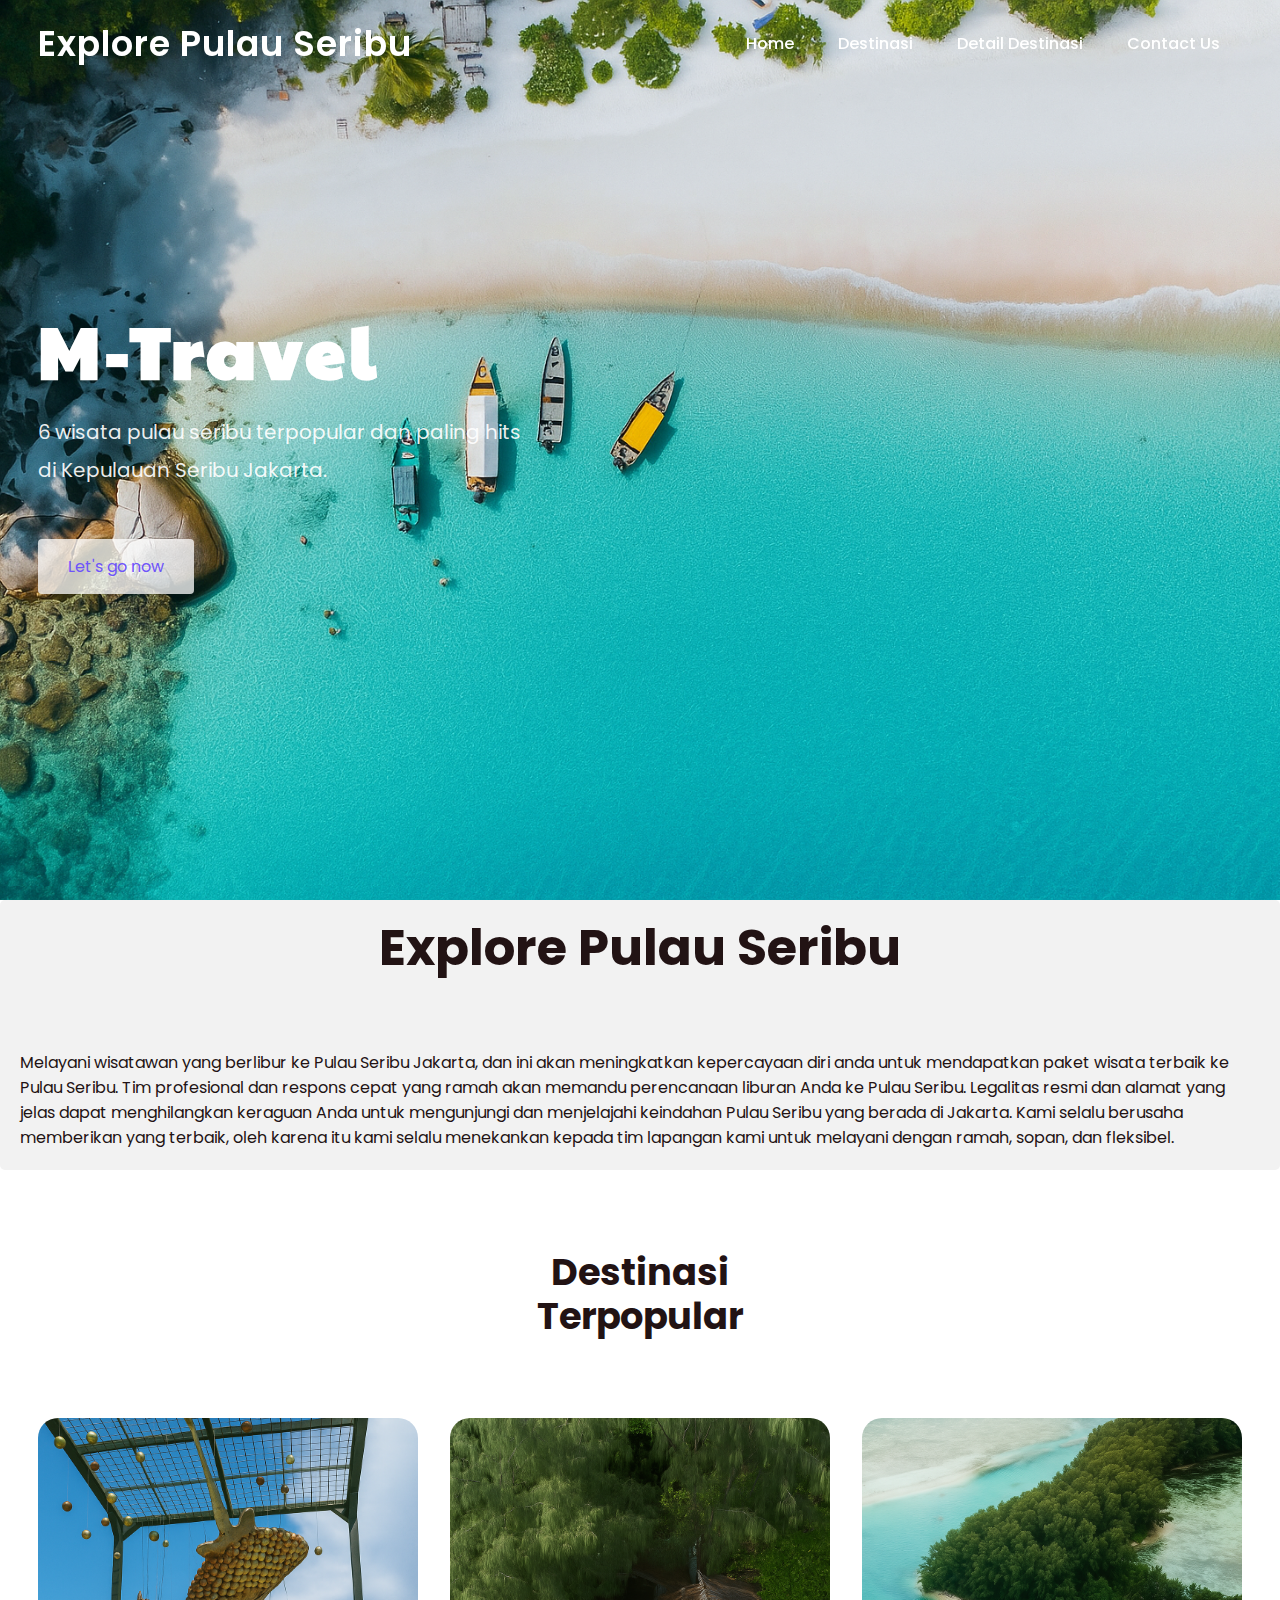
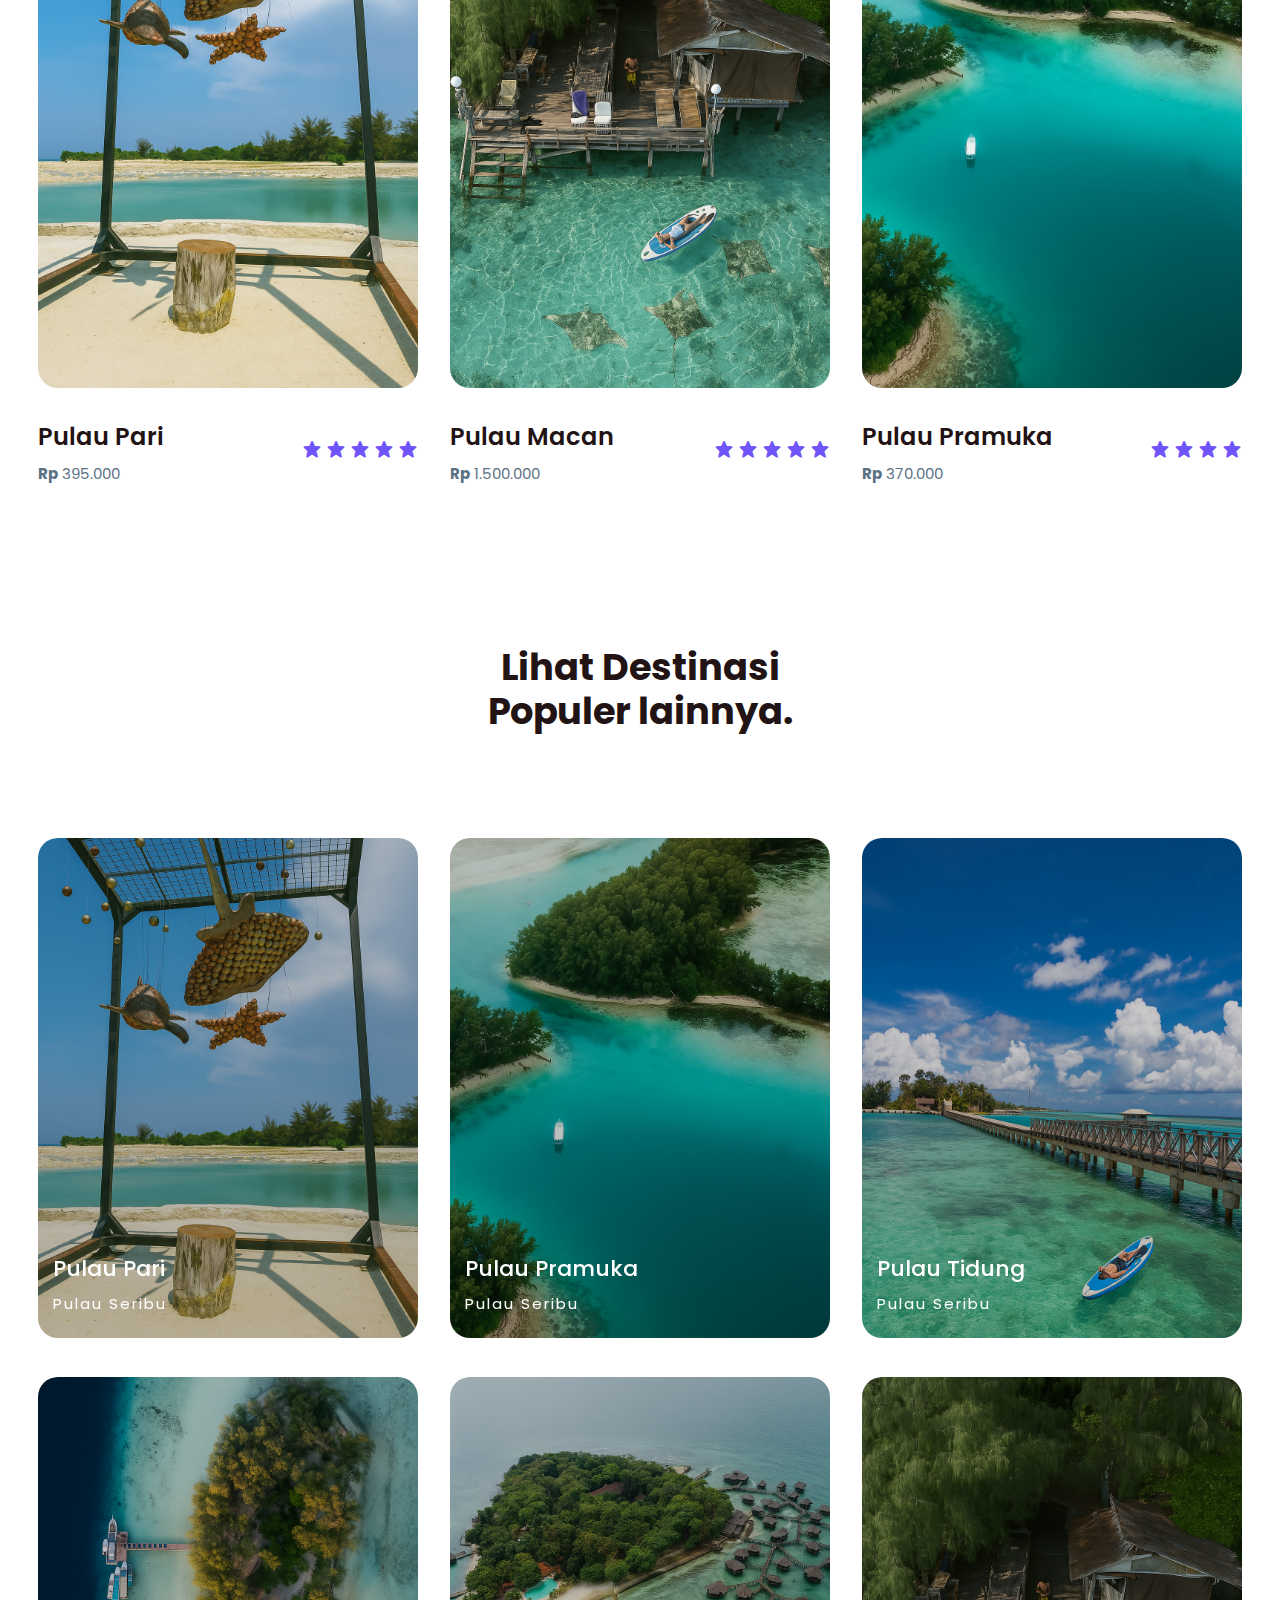
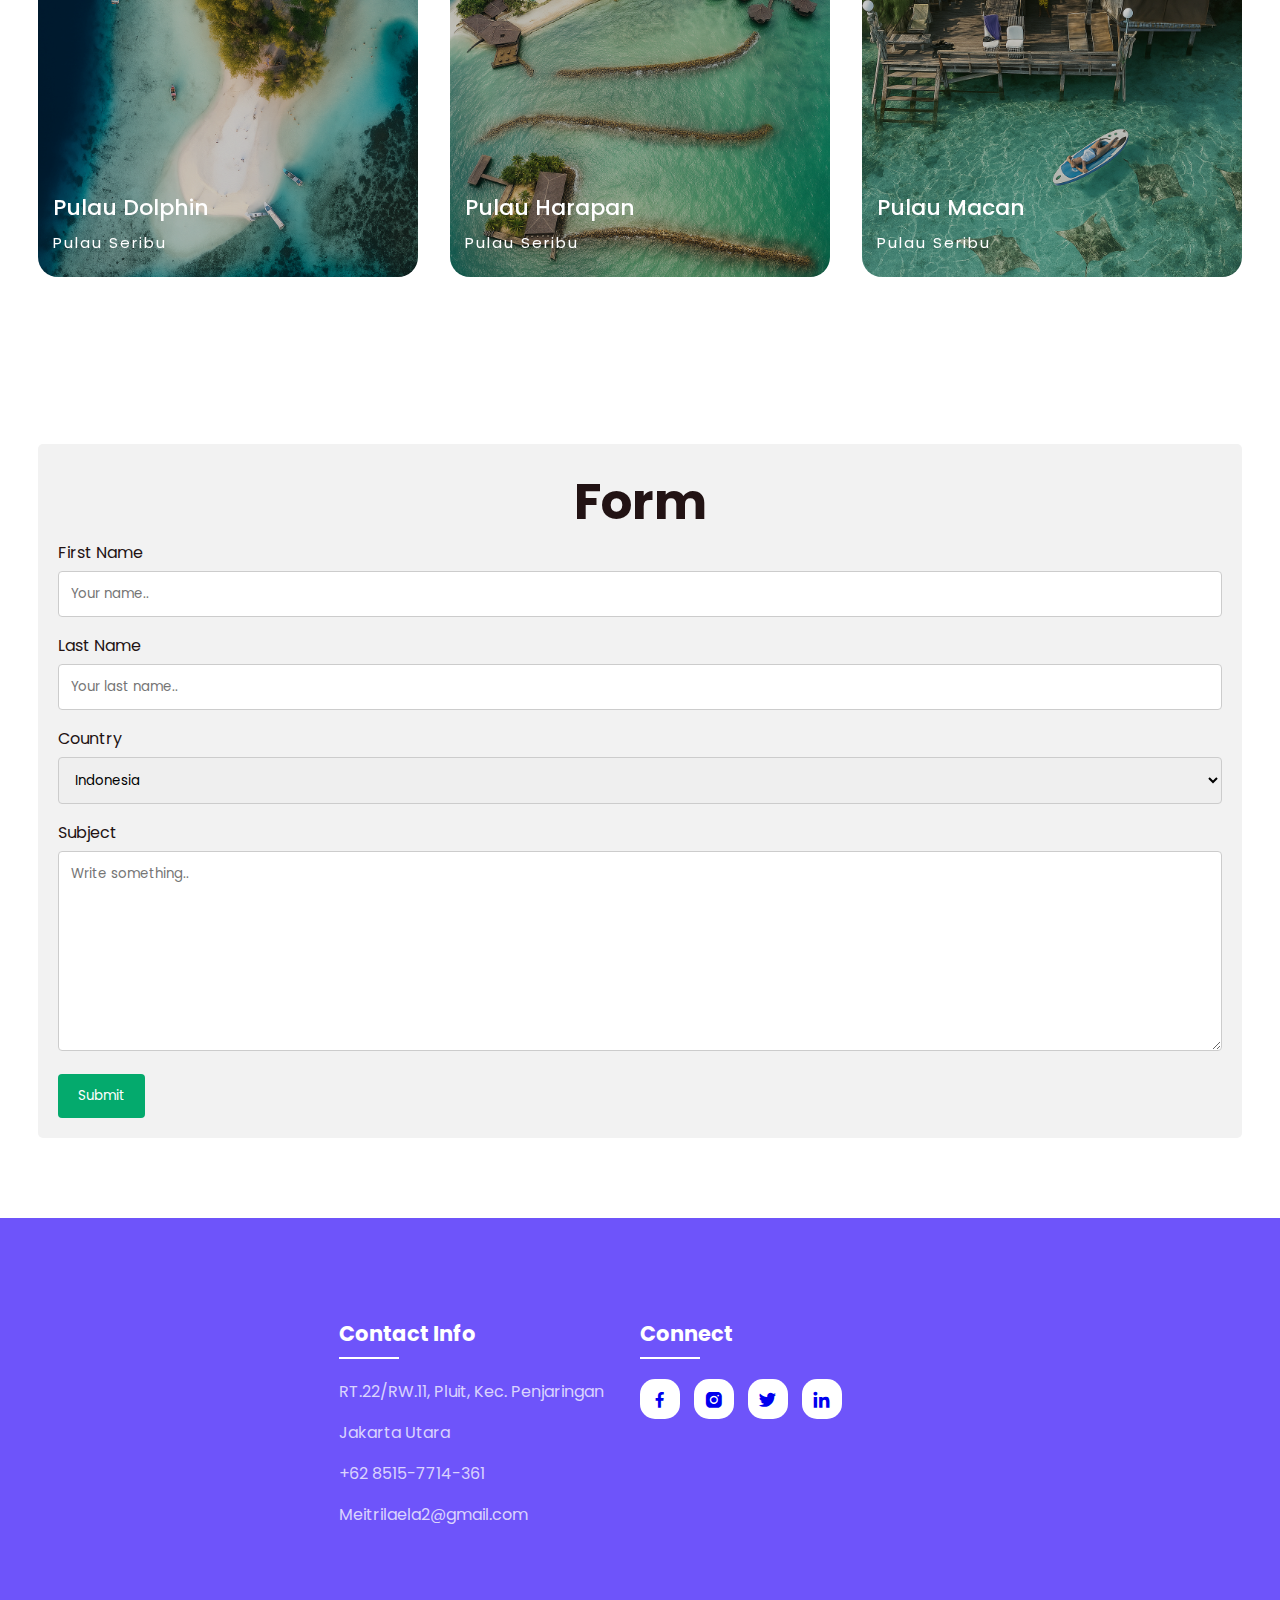
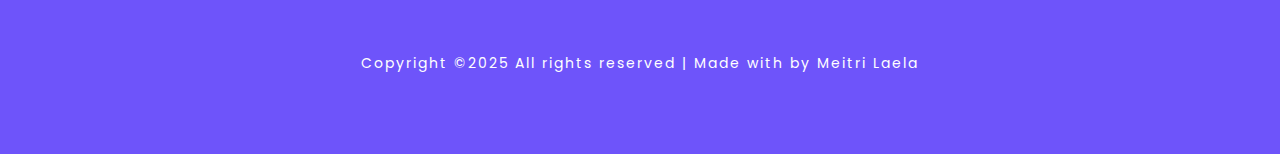
<file: index.html>
<!DOCTYPE html>
<html>
<head>
	<meta charset="utf-8">
	<meta name="viewport" content="width=device-width, initial-scale=1">
	<title>travel Website</title>
	<link rel="shortcut icon" href="img/logo_title.ico" type="image/x-icon">
	<link rel="stylesheet" type="text/css" href="css/style.css">

	<link rel="stylesheet"
  href="https://unpkg.com/boxicons@latest/css/boxicons.min.css">

  <link rel="preconnect" href="https://fonts.googleapis.com">
  <link rel="preconnect" href="https://fonts.gstatic.com" crossorigin>
  <link href="https://fonts.googleapis.com/css2?family=Paytone+One&family=Poppins:wght@100;200;300;400;500;600;700;800;900&display=swap" rel="stylesheet">

</head>
<body>
	<!--header--->
	<header>
		<a href="#" class="logo">Explore Pulau Seribu</a>
		<div class="bx bx-menu" id="menu-icon"></div>

		<ul class="navbar">
			<li><a href="#home">Home</a></li>
			<li><a href="#package">Destinasi</a></li>
			<li><a href="#destination">Detail Destinasi</a></li>
			<li><a href="#contact_us">Contact Us</a></li>
		</ul>
	</header>

	<!--Home section--->
	<section class="home" id="home">
		<div class="home-text">
			<h1>M-Travel</h1>
			<p>6 wisata pulau seribu terpopular dan paling hits <br> di Kepulauan Seribu Jakarta.</p>
			<a href="https://api.whatsapp.com/send?phone=6285157714361" class="home-btn">Let's go now</a>
		</div>
	</section>

	<!--container--->
	<section class="container">
		<div class="text">
			<h2>Explore Pulau Seribu </h2>
			<br><br><br>
			<p>Melayani wisatawan yang berlibur ke Pulau Seribu Jakarta, dan ini akan meningkatkan kepercayaan diri anda untuk mendapatkan paket wisata terbaik ke Pulau Seribu. 
			Tim profesional dan respons cepat yang ramah akan memandu perencanaan liburan Anda ke Pulau Seribu. Legalitas resmi dan alamat yang jelas dapat menghilangkan keraguan Anda untuk mengunjungi dan menjelajahi keindahan Pulau Seribu yang berada di Jakarta.
			Kami selalu berusaha memberikan yang terbaik, oleh karena itu kami selalu menekankan kepada tim lapangan kami untuk melayani dengan ramah, sopan, dan fleksibel.</p>
		</div>

	</section> 

	<!--Package section--->
	<section class="package" id="package">
		<div class="title">
			<h2>Destinasi <br> Terpopular</h2>
		</div>

		<div class="package-content" data-link="paket/pari.html">
			<div class="box">
				<div class="thum">
					<img src="img/pulau pari.png">
					<h3></h3>
				</div>

				<div class="dest-content">
					<div class="location" data-link="paket/pari.html">
						<h4>Pulau Pari</h4>
						<p><b>Rp </b>395.000</p>
					</div>
					<div class="stars">
						<a href="#"><i class='bx bxs-star'></i></a>
						<a href="#"><i class='bx bxs-star'></i></a>
						<a href="#"><i class='bx bxs-star'></i></a>
						<a href="#"><i class='bx bxs-star'></i></a>
						<a href="#"><i class='bx bxs-star'></i></a>
					</div>
				</div>
			</div>

			<div class="box" data-link="paket/macan.html">
				<div class="thum">
					<img src="img/pulau macan.png">
					<h3></h3>
				</div>

				<div class="dest-content">
					<div class="location">
						<h4>Pulau Macan</h4>
						<p><b>Rp </b>1.500.000</p>
					</div>
					<div class="stars">
						<a href="#"><i class='bx bxs-star'></i></a>
						<a href="#"><i class='bx bxs-star'></i></a>
						<a href="#"><i class='bx bxs-star'></i></a>
						<a href="#"><i class='bx bxs-star'></i></a>
						<a href="#"><i class='bx bxs-star'></i></a>
					</div>
				</div>
			</div>

			<div class="box" data-link="paket/macan.html">
				<div class="thum">
					<img src="img/pulau pramuka.png">
					<h3></h3>
				</div>

				<div class="dest-content">
					<div class="location">
						<h4>Pulau Pramuka</h4>
						<p><b>Rp </b>370.000</p>
					</div>
					<div class="stars">
						<a href="#"><i class='bx bxs-star'></i></a>
						<a href="#"><i class='bx bxs-star'></i></a>
						<a href="#"><i class='bx bxs-star'></i></a>
						<a href="#"><i class='bx bxs-star'></i></a>
						</div>
				</div>
			</div>

		</div>
	</section>

	<!--destination section--->
	<section class="destination" id="destination">
		<div class="title">
			<h2>Lihat Destinasi<br> Populer lainnya.</h2>
			<br>
			<!-- <p>We have million of pages of destination information spanning more than 42,000 cities worldwide. Here we are grouping together, by region, some of the most popular travel destinations.</p> -->
		</div>

		<div class="destination-content">
				<div class="col-content" data-link="paket/pari.html">
					<img src="img/pulau pari.png">
					<h5>Pulau Pari</h5>
					<p>Pulau Seribu</p>
				</div>

			<div class="col-content" data-link="paket/pramuka.html">
				<img src="img/pulau pramuka.png">
				<h5>Pulau Pramuka</h5>
				<p>Pulau Seribu</p>
			</div>

			<div class="col-content" data-link="paket/tidung.html">
				<img src="img/pulau tidung.png">
				<h5>Pulau Tidung</h5>
				<p>Pulau Seribu</p>
			</div>

			<div class="col-content" data-link="paket/dolphin.html">
				<img src="img/pulau dolphin.png">
				<h5>Pulau Dolphin</h5>
				<p>Pulau Seribu</p>
			</div>

			<div class="col-content" data-link="paket/harapan.html">
				<img src="img/pulau harapan.png">
				<h5>Pulau Harapan</h5>
				<p>Pulau Seribu</p>
			</div>

			<div class="col-content" data-link="paket/macan.html">
				<img src="img/pulau macan.png">
				<h5>Pulau Macan</h5>
				<p>Pulau Seribu</p>
			</div>

		</div>
	</section>

	<!-- contact start -->
	<section id="contact_us">
		<div class="container">
			<form action="mailto:arahsari@gmail.com.com">
				<h2>Form</h2>
			  <label for="fname">First Name</label>
			  <input type="text" id="fname" name="firstname" placeholder="Your name..">
		  
			  <label for="lname">Last Name</label>
			  <input type="text" id="lname" name="lastname" placeholder="Your last name..">
		  
			  <label for="country">Country</label>
			  <select id="country" name="country">
				<option value="australia">Indonesia</option>
				<option value="canada">Malaysia</option>
				<option value="usa">Singapore</option>
				<option value="australia">Thailand</option>
				<option value="canada">Vietnam</option>
				<option value="usa">China</option>
				<option value="australia">Australia</option>
				<option value="canada">Canada</option>
				<option value="usa">USA</option>
			  </select>
		  
			  <label for="subject">Subject</label>
			  <textarea id="subject" name="subject" placeholder="Write something.." style="height:200px"></textarea>
		  
			  <input type="submit" value="Submit">
		  
			</form>
		  </div>
	</section>
	<!-- contact ends -->
	<!--footer--->
	<section id="contact">
		<div class="footer">
			<div class="main">
				<div class="list">
					<!-- <h4>Quick Links</h4>
					<ul>
						<li><a href="#">About us</a></li>
						<li><a href="#">Terms & Conditions</a></li>
						<li><a href="#">Privacy Policy</a></li>
						<li><a href="#">Help</a></li>
						<li><a href="#">Tour</a></li>
					</ul> -->
				</div>
				
				

				<div class="list">
					<h4>Contact Info</h4>
					<ul>
						<li><a href="#">RT.22/RW.11, Pluit, Kec. Penjaringan</a></li>
						<li><a href="#">Jakarta Utara</a></li>
						<li><a href="https://api.whatsapp.com/send?phone=6285157714361">+62 8515-7714-361</a></li>
						<li><a href="meitrilaela2@gmail.com">Meitrilaela2@gmail.com</a></li>
					</ul>
				</div>

				<div class="list">
					<h4>Connect</h4>
					<div class="social">
						<a href="https://web.facebook.com/"><i class='bx bxl-facebook' ></i></a>
						<a href="https://web.instagram.com/"><i class='bx bxl-instagram-alt' ></i></a>
						<a href="https://web.twitter.com/"><i class='bx bxl-twitter' ></i></a>
						<a href="https://www.linkedin.com/"><i class='bx bxl-linkedin' ></i></a>
					</div>
				</div>
			</div>
		</div>

		<div class="end-text">
			<p>Copyright ©2025 All rights reserved | Made with by Meitri Laela</p>
		</div>
	</section>


	<!-- Live Chat -->
	 <!--Start of Tawk.to Script-->
<script type="text/javascript">
var Tawk_API=Tawk_API||{}, Tawk_LoadStart=new Date();
(function(){
var s1=document.createElement("script"),s0=document.getElementsByTagName("script")[0];
s1.async=true;
s1.src='https://embed.tawk.to/687b4984bf351b1916a4f7c1/1j0gpebf5';
s1.charset='UTF-8';
s1.setAttribute('crossorigin','*');
s0.parentNode.insertBefore(s1,s0);
})();
</script>
<!--End of Tawk.to Script-->
	 <!-- End Live Chat -->

	<!--link to js--->
	<script type="text/javascript" src="js/script.js"></script>

	<script>
  // Tangkap semua elemen col-content
  const cards = document.querySelectorAll('.col-content');

  cards.forEach(card => {
    card.addEventListener('click', () => {
      const link = card.getAttribute('data-link');
      if (link) {
        window.open(link, '_blank');
      }
    });
  });
</script>


</body>
</html>
</file>
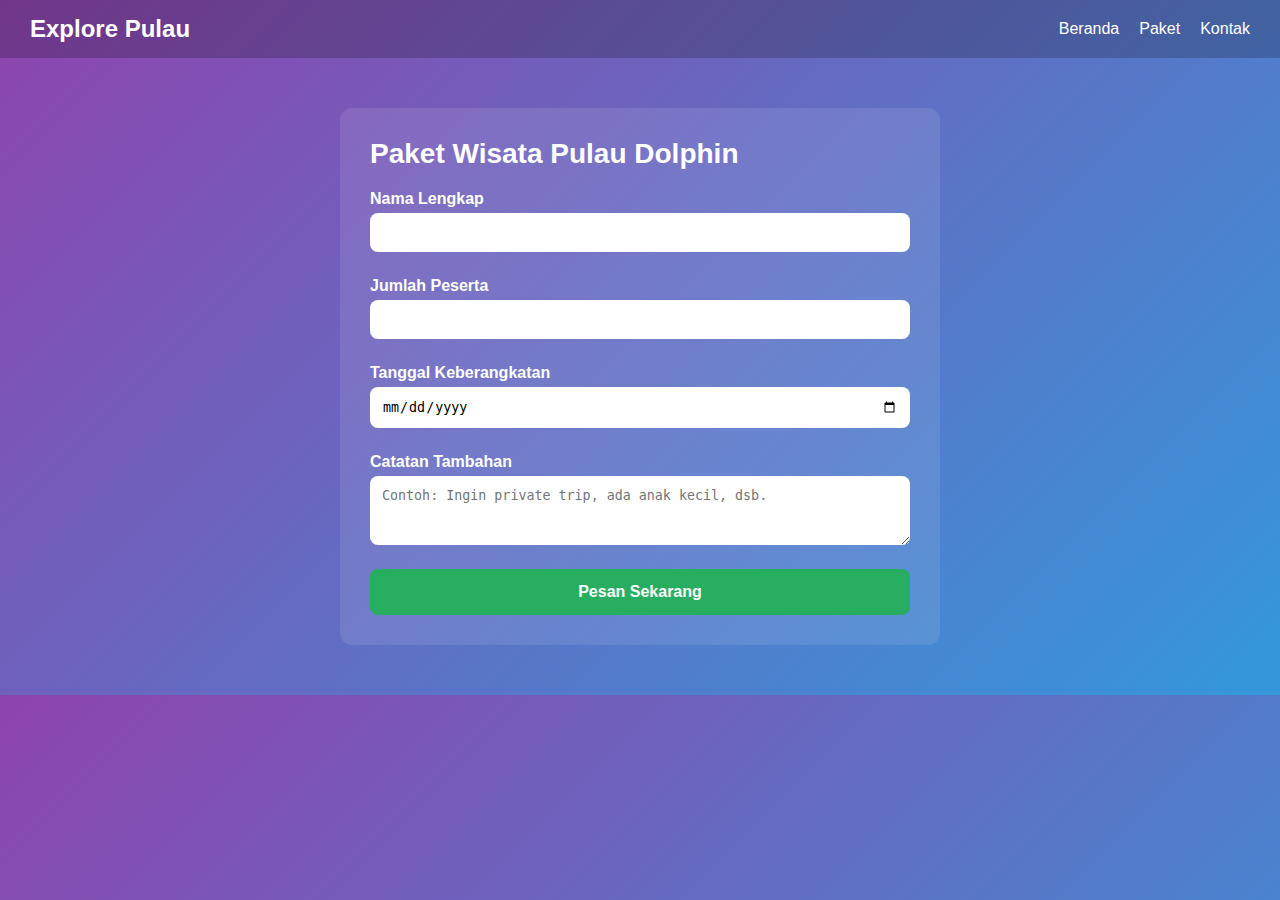
<file: registrasi/form_dolphin.html>
<!DOCTYPE html>
<html lang="id">
<head>
  <meta charset="UTF-8" />
  <meta name="viewport" content="width=device-width, initial-scale=1.0" />
  <title>Paket Pulau Pari</title>
  <link rel="stylesheet" type="text/css" href="tile.css">
</head>
<body>

  <!-- Navbar -->
  <nav class="navbar">
    <h1>Explore Pulau</h1>
    <ul>
      <li><a href="../index.html">Beranda</a></li>
      <li><a href="../paket/dolphin.html">Paket</a></li>
      <li><a href="../index.html#contact_us">Kontak</a></li>
    </ul>
  </nav>

  <!-- Form Section -->
  <div class="form-container">
    <h2>Paket Wisata Pulau Dolphin</h2>

    <form id="travelForm">
      <label for="nama">Nama Lengkap</label>
      <input type="text" id="nama" required>

      <label for="jumlah">Jumlah Peserta</label>
      <input type="number" id="jumlah" required>

      <label for="tanggal">Tanggal Keberangkatan</label>
      <input type="date" id="tanggal" required>

      <label for="catatan">Catatan Tambahan</label>
      <textarea id="catatan" rows="3" placeholder="Contoh: Ingin private trip, ada anak kecil, dsb."></textarea>

      <button type="button" onclick="kirimWhatsApp()">Pesan Sekarang</button>
    </form>
  </div>

  <!-- Script -->
  <script>
    function kirimWhatsApp() {
      const nama = document.getElementById("nama").value;
      const jumlah = document.getElementById("jumlah").value;
      const tanggal = document.getElementById("tanggal").value;
      const catatan = document.getElementById("catatan").value;

      const nomorWa = "6288212843490"; // Ganti dengan nomor kamu
      const pesan = `Halo! Saya ingin memesan %0A\n\n` +
                    `*Paket Pulau Dolphin*: %0A\n` +
                    `👤 Nama: ${nama}\n` +
                    `👥 Jumlah Peserta: ${jumlah}\n` +
                    `📅 Tanggal Berangkat: ${tanggal}\n` +
                    `📝 Catatan Tambahan: ${catatan}`;

      const encoded = encodeURIComponent(pesan);
      const url = `https://wa.me/${6285157714361}?text=${encoded}`;

      window.open(url, "_blank");
    }
  </script>

</body>
</html>
</file>
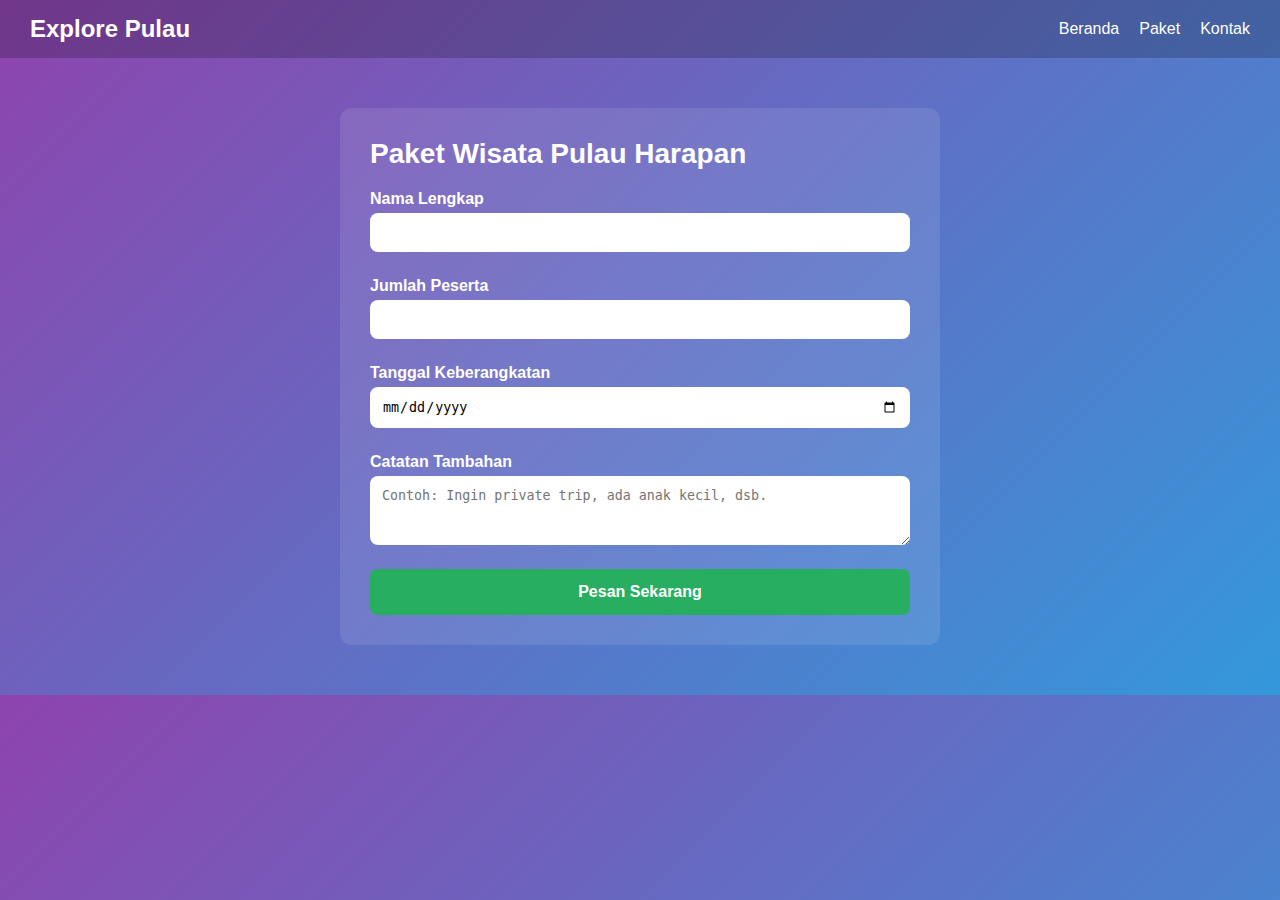
<file: registrasi/form_harapan.html>
<!DOCTYPE html>
<html lang="id">
<head>
  <meta charset="UTF-8" />
  <meta name="viewport" content="width=device-width, initial-scale=1.0" />
  <title>Paket Pulau Pari</title>
  <link rel="stylesheet" type="text/css" href="tile.css">
</head>
<body>

  <!-- Navbar -->
  <nav class="navbar">
    <h1>Explore Pulau</h1>
    <ul>
      <li><a href="../index.html">Beranda</a></li>
      <li><a href="../paket/dolphin.html">Paket</a></li>
      <li><a href="../index.html#contact_us">Kontak</a></li>
    </ul>
  </nav>

  <!-- Form Section -->
  <div class="form-container">
    <h2>Paket Wisata Pulau Harapan</h2>

    <form id="travelForm">
      <label for="nama">Nama Lengkap</label>
      <input type="text" id="nama" required>

      <label for="jumlah">Jumlah Peserta</label>
      <input type="number" id="jumlah" required>

      <label for="tanggal">Tanggal Keberangkatan</label>
      <input type="date" id="tanggal" required>

      <label for="catatan">Catatan Tambahan</label>
      <textarea id="catatan" rows="3" placeholder="Contoh: Ingin private trip, ada anak kecil, dsb."></textarea>

      <button type="button" onclick="kirimWhatsApp()">Pesan Sekarang</button>
    </form>
  </div>

  <!-- Script -->
  <script>
    function kirimWhatsApp() {
      const nama = document.getElementById("nama").value;
      const jumlah = document.getElementById("jumlah").value;
      const tanggal = document.getElementById("tanggal").value;
      const catatan = document.getElementById("catatan").value;

      const nomorWa = "6288212843490"; // Ganti dengan nomor kamu
      const pesan = `Halo! Saya ingin memesan %0A\n\n` +
                    `*Paket Pulau Harapan*: %0A\n` +
                    `👤 Nama: ${nama}\n` +
                    `👥 Jumlah Peserta: ${jumlah}\n` +
                    `📅 Tanggal Berangkat: ${tanggal}\n` +
                    `📝 Catatan Tambahan: ${catatan}`;

      const encoded = encodeURIComponent(pesan);
      const url = `https://wa.me/${6285157714361}?text=${encoded}`;

      window.open(url, "_blank");
    }
  </script>

</body>
</html>
</file>
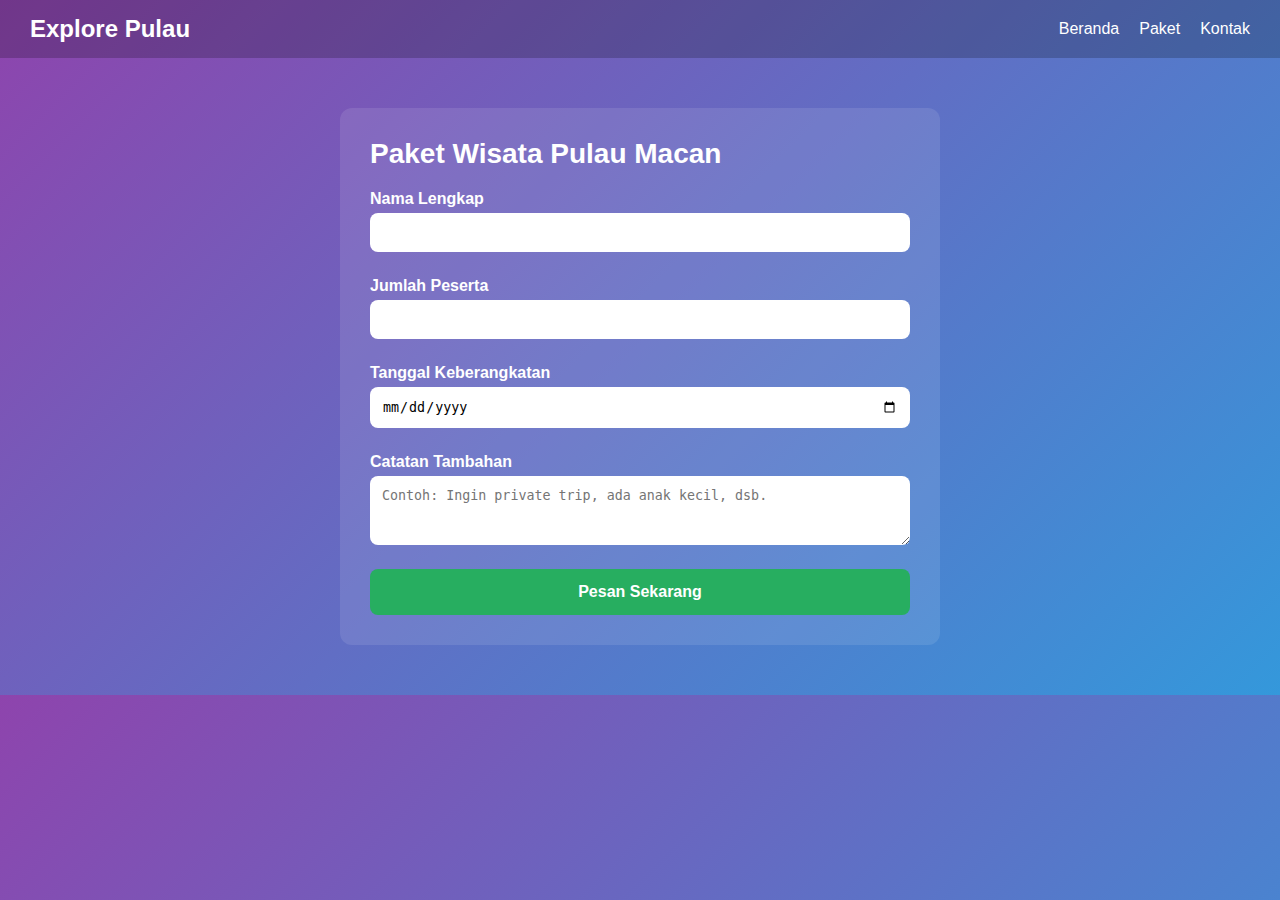
<file: registrasi/form_macan.html>
<!DOCTYPE html>
<html lang="id">
<head>
  <meta charset="UTF-8" />
  <meta name="viewport" content="width=device-width, initial-scale=1.0" />
  <title>Paket Pulau Pari</title>
  <link rel="stylesheet" type="text/css" href="tile.css">
</head>
<body>

  <!-- Navbar -->
  <nav class="navbar">
    <h1>Explore Pulau</h1>
    <ul>
      <li><a href="../index.html">Beranda</a></li>
      <li><a href="../paket/dolphin.html">Paket</a></li>
      <li><a href="../index.html#contact_us">Kontak</a></li>
    </ul>
  </nav>

  <!-- Form Section -->
  <div class="form-container">
    <h2>Paket Wisata Pulau Macan</h2>

    <form id="travelForm">
      <label for="nama">Nama Lengkap</label>
      <input type="text" id="nama" required>

      <label for="jumlah">Jumlah Peserta</label>
      <input type="number" id="jumlah" required>

      <label for="tanggal">Tanggal Keberangkatan</label>
      <input type="date" id="tanggal" required>

      <label for="catatan">Catatan Tambahan</label>
      <textarea id="catatan" rows="3" placeholder="Contoh: Ingin private trip, ada anak kecil, dsb."></textarea>

      <button type="button" onclick="kirimWhatsApp()">Pesan Sekarang</button>
    </form>
  </div>

  <!-- Script -->
  <script>
    function kirimWhatsApp() {
      const nama = document.getElementById("nama").value;
      const jumlah = document.getElementById("jumlah").value;
      const tanggal = document.getElementById("tanggal").value;
      const catatan = document.getElementById("catatan").value;

      const nomorWa = "6288212843490"; // Ganti dengan nomor kamu
      const pesan = `Halo! Saya ingin memesan %0A\n\n` +
                    `*Paket Pulau Macan*: %0A\n` +
                    `👤 Nama: ${nama}\n` +
                    `👥 Jumlah Peserta: ${jumlah}\n` +
                    `📅 Tanggal Berangkat: ${tanggal}\n` +
                    `📝 Catatan Tambahan: ${catatan}`;

      const encoded = encodeURIComponent(pesan);
      const url = `https://wa.me/${6285157714361}?text=${encoded}`;

      window.open(url, "_blank");
    }
  </script>

</body>
</html>
</file>
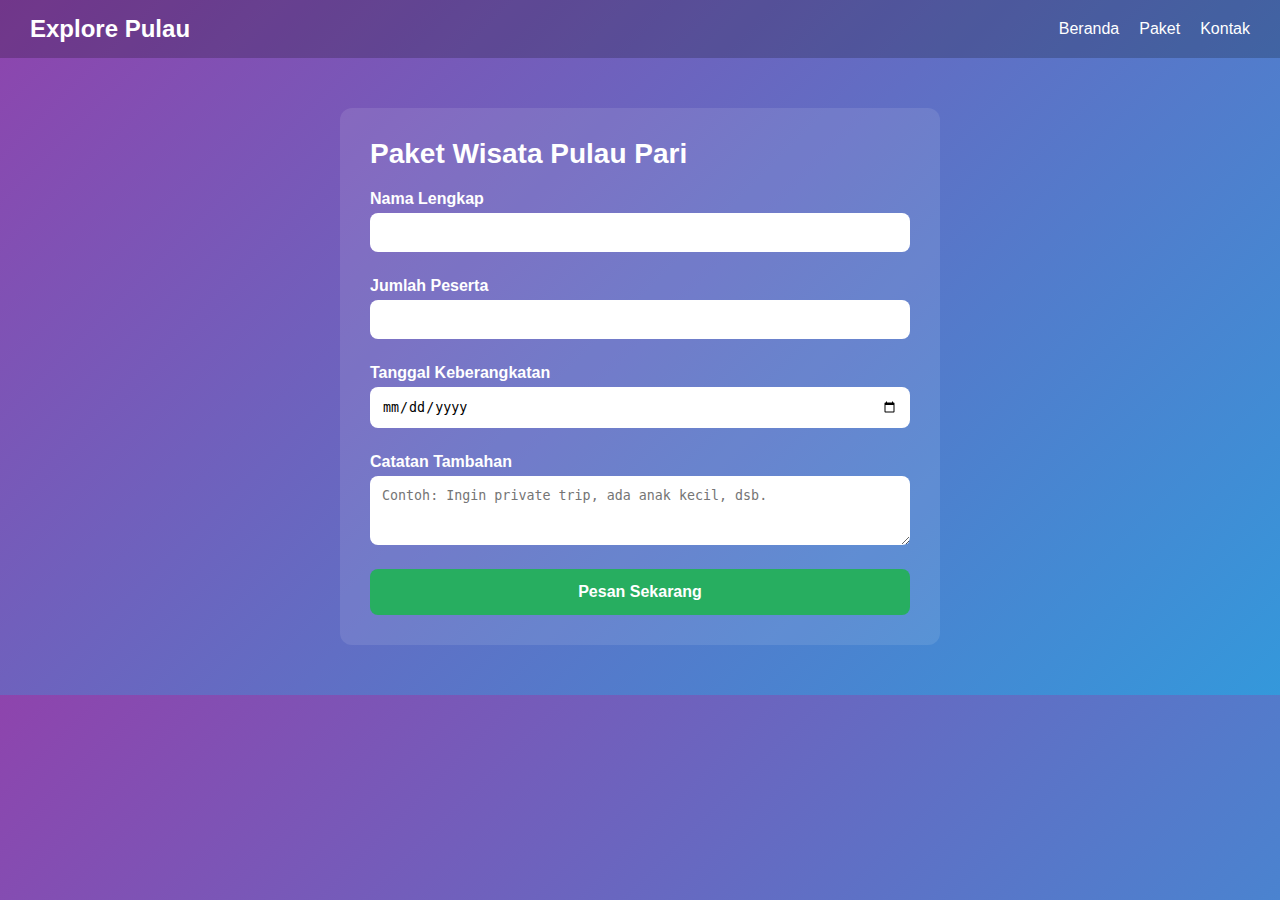
<file: registrasi/form_pari.html>
<!DOCTYPE html>
<html lang="id">
<head>
  <meta charset="UTF-8" />
  <meta name="viewport" content="width=device-width, initial-scale=1.0" />
  <title>Paket Pulau Pari</title>
  <link rel="stylesheet" type="text/css" href="tile.css">
</head>
<body>

  <!-- Navbar -->
  <nav class="navbar">
    <h1>Explore Pulau</h1>
    <ul>
      <li><a href="../index.html">Beranda</a></li>
      <li><a href="../paket/dolphin.html">Paket</a></li>
      <li><a href="../index.html#contact_us">Kontak</a></li>
    </ul>
  </nav>

  <!-- Form Section -->
  <div class="form-container">
    <h2>Paket Wisata Pulau Pari</h2>

    <form id="travelForm">
      <label for="nama">Nama Lengkap</label>
      <input type="text" id="nama" required>

      <label for="jumlah">Jumlah Peserta</label>
      <input type="number" id="jumlah" required>

      <label for="tanggal">Tanggal Keberangkatan</label>
      <input type="date" id="tanggal" required>

      <label for="catatan">Catatan Tambahan</label>
      <textarea id="catatan" rows="3" placeholder="Contoh: Ingin private trip, ada anak kecil, dsb."></textarea>

      <button type="button" onclick="kirimWhatsApp()">Pesan Sekarang</button>
    </form>
  </div>

  <!-- Script -->
  <script>
    function kirimWhatsApp() {
      const nama = document.getElementById("nama").value;
      const jumlah = document.getElementById("jumlah").value;
      const tanggal = document.getElementById("tanggal").value;
      const catatan = document.getElementById("catatan").value;

      const nomorWa = "6288212843490"; // Ganti dengan nomor kamu
      const pesan = `Halo! Saya ingin memesan %0A\n\n` +
                    `*Paket Pulau Pari*: %0A\n` +
                    `👤 Nama: ${nama}\n` +
                    `👥 Jumlah Peserta: ${jumlah}\n` +
                    `📅 Tanggal Berangkat: ${tanggal}\n` +
                    `📝 Catatan Tambahan: ${catatan}`;

      const encoded = encodeURIComponent(pesan);
      const url = `https://wa.me/${6285157714361}?text=${encoded}`;

      window.open(url, "_blank");
    }
  </script>

</body>
</html>
</file>
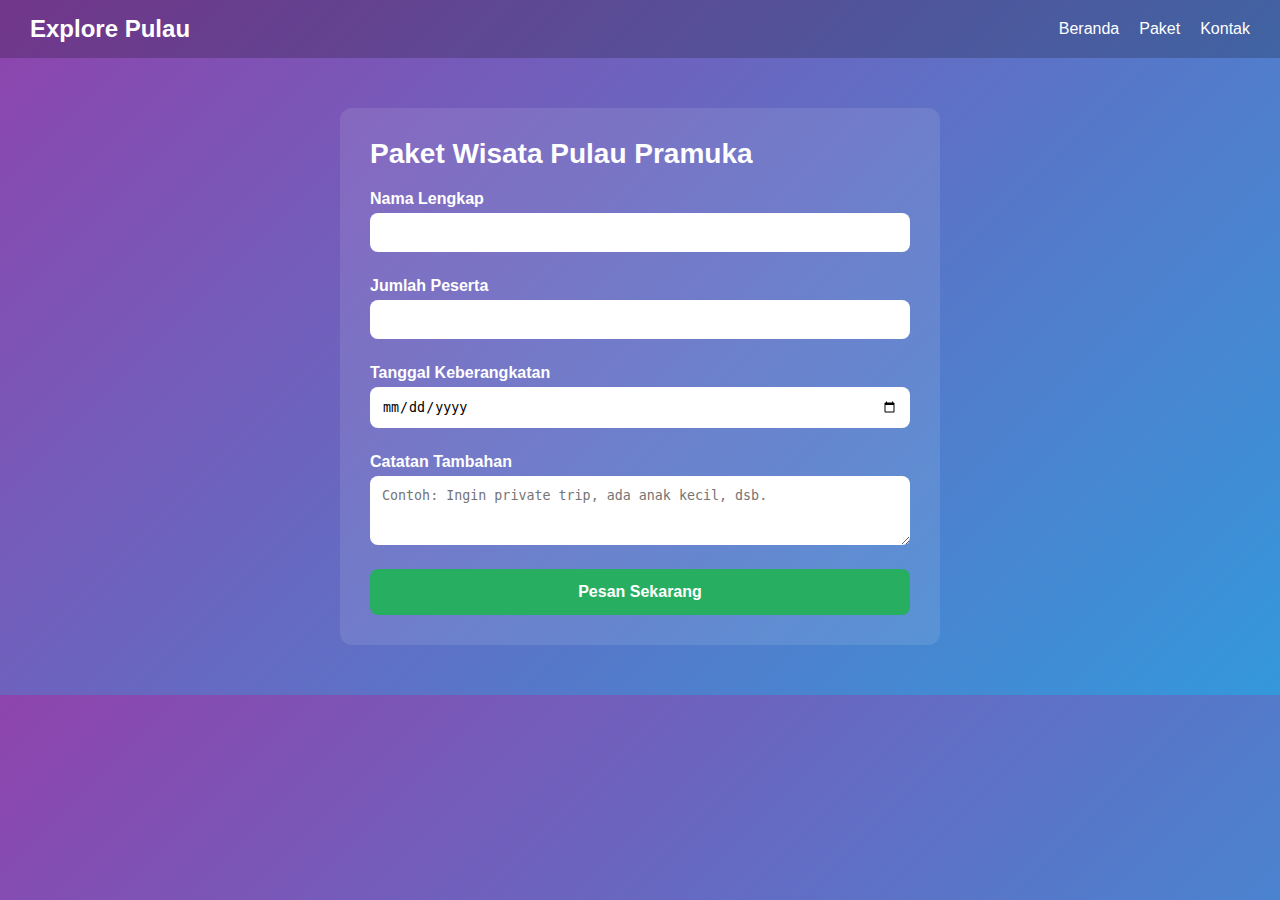
<file: registrasi/form_pramuka.html>
<!DOCTYPE html>
<html lang="id">
<head>
  <meta charset="UTF-8" />
  <meta name="viewport" content="width=device-width, initial-scale=1.0" />
  <title>Paket Pulau Pari</title>
  <link rel="stylesheet" type="text/css" href="tile.css">
</head>
<body>

  <!-- Navbar -->
  <nav class="navbar">
    <h1>Explore Pulau</h1>
    <ul>
      <li><a href="../index.html">Beranda</a></li>
      <li><a href="../paket/dolphin.html">Paket</a></li>
      <li><a href="../index.html#contact_us">Kontak</a></li>
    </ul>
  </nav>

  <!-- Form Section -->
  <div class="form-container">
    <h2>Paket Wisata Pulau Pramuka</h2>

    <form id="travelForm">
      <label for="nama">Nama Lengkap</label>
      <input type="text" id="nama" required>

      <label for="jumlah">Jumlah Peserta</label>
      <input type="number" id="jumlah" required>

      <label for="tanggal">Tanggal Keberangkatan</label>
      <input type="date" id="tanggal" required>

      <label for="catatan">Catatan Tambahan</label>
      <textarea id="catatan" rows="3" placeholder="Contoh: Ingin private trip, ada anak kecil, dsb."></textarea>

      <button type="button" onclick="kirimWhatsApp()">Pesan Sekarang</button>
    </form>
  </div>

  <!-- Script -->
  <script>
    function kirimWhatsApp() {
      const nama = document.getElementById("nama").value;
      const jumlah = document.getElementById("jumlah").value;
      const tanggal = document.getElementById("tanggal").value;
      const catatan = document.getElementById("catatan").value;

      const nomorWa = "6288212843490"; // Ganti dengan nomor kamu
      const pesan = `Halo! Saya ingin memesan %0A\n\n` +
                    `*Paket Pulau Pramuka*: %0A\n` +
                    `👤 Nama: ${nama}\n` +
                    `👥 Jumlah Peserta: ${jumlah}\n` +
                    `📅 Tanggal Berangkat: ${tanggal}\n` +
                    `📝 Catatan Tambahan: ${catatan}`;

      const encoded = encodeURIComponent(pesan);
      const url = `https://wa.me/${6285157714361}?text=${encoded}`;

      window.open(url, "_blank");
    }
  </script>

</body>
</html>
</file>
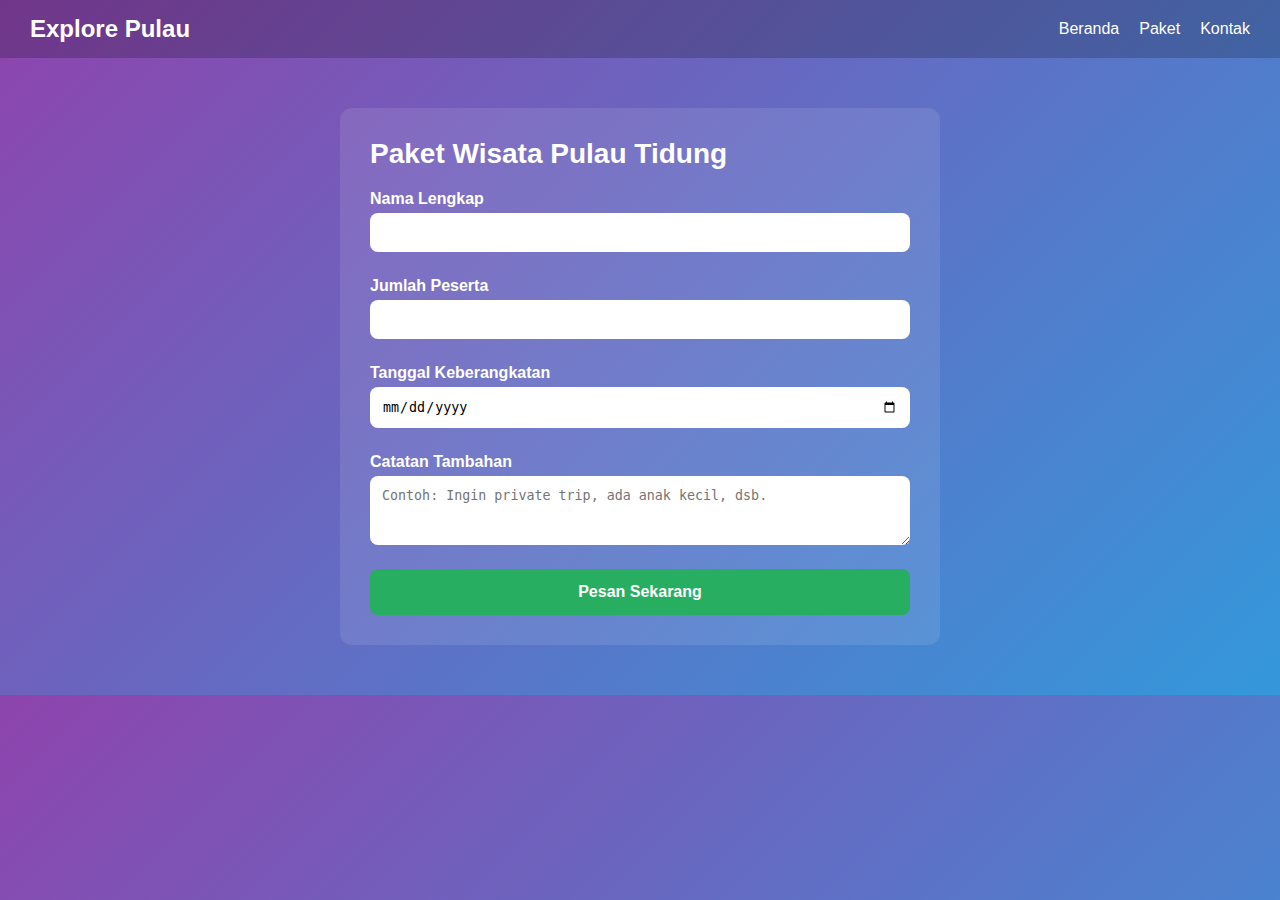
<file: registrasi/form_tidung.html>
<!DOCTYPE html>
<html lang="id">
<head>
  <meta charset="UTF-8" />
  <meta name="viewport" content="width=device-width, initial-scale=1.0" />
  <title>Paket Pulau Pari</title>
  <link rel="stylesheet" type="text/css" href="tile.css">
</head>
<body>

  <!-- Navbar -->
  <nav class="navbar">
    <h1>Explore Pulau</h1>
    <ul>
      <li><a href="../index.html">Beranda</a></li>
      <li><a href="../paket/dolphin.html">Paket</a></li>
      <li><a href="../index.html#contact_us">Kontak</a></li>
    </ul>
  </nav>

  <!-- Form Section -->
  <div class="form-container">
    <h2>Paket Wisata Pulau Tidung</h2>

    <form id="travelForm">
      <label for="nama">Nama Lengkap</label>
      <input type="text" id="nama" required>

      <label for="jumlah">Jumlah Peserta</label>
      <input type="number" id="jumlah" required>

      <label for="tanggal">Tanggal Keberangkatan</label>
      <input type="date" id="tanggal" required>

      <label for="catatan">Catatan Tambahan</label>
      <textarea id="catatan" rows="3" placeholder="Contoh: Ingin private trip, ada anak kecil, dsb."></textarea>

      <button type="button" onclick="kirimWhatsApp()">Pesan Sekarang</button>
    </form>
  </div>

  <!-- Script -->
  <script>
    function kirimWhatsApp() {
      const nama = document.getElementById("nama").value;
      const jumlah = document.getElementById("jumlah").value;
      const tanggal = document.getElementById("tanggal").value;
      const catatan = document.getElementById("catatan").value;

      const nomorWa = "6288212843490"; // Ganti dengan nomor kamu
      const pesan = `Halo! Saya ingin memesan %0A\n\n` +
                    `*Paket Pulau Tidung*: %0A\n` +
                    `👤 Nama: ${nama}\n` +
                    `👥 Jumlah Peserta: ${jumlah}\n` +
                    `📅 Tanggal Berangkat: ${tanggal}\n` +
                    `📝 Catatan Tambahan: ${catatan}`;

      const encoded = encodeURIComponent(pesan);
      const url = `https://wa.me/${6285157714361}?text=${encoded}`;

      window.open(url, "_blank");
    }
  </script>

</body>
</html>
</file>
<file: css/style.css>
*{
	padding: 0;
	margin: 0;
	box-sizing: border-box;
	font-family: 'Poppins', sans-serif;
	text-decoration: none;
	list-style: none;
	scroll-behavior: smooth;
}
:root{
	--bg-color: #fff;
	--text-color: #221314;
	--second-color: #5a7184;
	--main-color: #6e54fa;
	--big-font: 6rem;
	--h2-font: 3rem;
	--p-font: 1.1rem;
}
body{
	background: var(--bg-color);
	color: var(--text-color);
}

header{
	position: fixed;
	top: 0;
	right: 0;
	width: 100%;
	z-index: 1000;
	display: flex;
	align-items: center;
	justify-content: space-between;
	background: transparent;
	padding: 30px 18%;
	transition: ease .40s;
}
.logo{
	font-size: 35px;
	font-weight: 600;
	letter-spacing: 1px;
	color: var(--bg-color);
}
.navbar{
	display: flex;
}
.navbar a{
	color: var(--bg-color);
	font-size: var(--p-font);
	font-weight: 500;
	padding: 10px 22px;
	border-radius: 4px;
	transition: ease .40s;
}
.navbar a:hover{
	background: var(--bg-color);
	color: var(--text-color);
	box-shadow: 5px 10px 30px rgb(85 85 85 / 20%);
	border-radius: 4px;
}
#menu-icon{
	color: var(--bg-color);
	font-size: 35px;
	z-index: 10001;
	cursor: pointer;
	display: none;
}

section{
	padding: 80px 18%;
}
.home{
	position: relative;
	width: 100%;
	height: 100vh;
	background: url(../img/gambar\ utama.png);
	background-size: cover;
	background-position: center;
	display: grid;
	grid-template-columns: repeat(1, 1fr);
	align-items: center;
}
.home-text h1{
	font-size: var(--big-font);
	line-height: 1.2;
	color: var(--bg-color);
	font-family: 'Paytone One', sans-serif;
	letter-spacing: 4px;
	margin-bottom: 20px;
}
.home-text p{
	color: #ffffffea;
	font-size: 20px;
	font-weight: 400;
	line-height: 38px;
	margin-bottom: 50px;
}
.home-btn{
	display: inline-block;
	font-size: 16px;
	padding: 15px 30px;
	background: #ffffffbf;
	color: var(--main-color);
	border-radius: 4px;
	transition: ease .40s;
}
.home-btn:hover{
	background: var(--bg-color);
	transform: scale(1.1);
}
header.sticky{
	background: var(--bg-color);
	padding: 10px 18%;
	box-shadow: rgba(33,35,38, 0.1) 0px 10px 10px -10px;
}
.sticky .logo{
	color: var(--text-color);
}
.sticky .navbar a{
	color: var(--text-color);
} 

.text h2{
	font-size: var(--h2-font);
	line-height: 1.1;
}
.row-items{
	display: grid;
	grid-template-columns: repeat(auto-fit, minmax(250px, auto));
	grid-gap: 2rem;
	align-items: center;
	text-align: center;
	margin-top: 5rem;
}

.container-box:hover{
	box-shadow: 5px 30px 56.1276px rgb(55 55 55 / 12%);
	border: 1px solid transparent;
	transform: translateY(-3px);
}

.title{
	text-align: center;
}
.title h2{
	font-size: var(--h2-font);
	line-height: 1.2;
}
.package-content{
	display: grid;
	grid-template-columns: repeat(auto-fit, minmax(200px, auto));
	grid-gap: 2rem;
	align-items: center;
	margin-top: 5rem;
}
.thum{
	position: relative;
	transition: all .3s cubic-bezier(.445,.05,.55,.95);
	will-change: filter;
	cursor: pointer;
}
.thum img{
	width: 100%;
	height: auto;
	border-radius: 20px;
	
}
.thum h3{
	position: absolute;
	font-size: 30px;
	font-weight: 600;
	text-align: right;
	color: var(--bg-color);
	top: 36px;
	right: 40px;
}
.dest-content{
	display: flex;
	flex-wrap: wrap;
	align-items: center;
	justify-content: space-between;
	padding-top: 24px;
}
.stars i{
	color: var(--main-color);
	font-size: 20px;
}
.location h4{
	font-size: 24px;
	font-weight: 600;
	margin-bottom: 8px;
}
.location p{
	font-size: 15px;
	color: var(--second-color);
}
.thum:hover{
	filter: brightness(100%) hue-rotate(45deg);
	transform: scale(1.04);
}

.destination-content{
	display: grid;
	grid-template-columns: repeat(auto-fit, minmax(340px, auto));
	grid-gap: 2rem;
	align-items: center;
	margin-top: 5rem;
}
.col-content{
	position: relative;
}
.col-content img{
	width: 100%;
	height: 500px;
	object-fit: cover;
	border-radius: 15px;
	filter: brightness(80%);
	transition: all .3s cubic-bezier(.495,.05,.55,.95);
	will-change: filter;
	border-radius: 20px;
}
.col-content h5{
	position: absolute;
	font-size: 22px;
	font-weight: 500;
	color: var(--bg-color);
	left: 15px;
	bottom: 60px;
}
.col-content p{
	position: absolute;
	font-size: 15px;
	color: var(--bg-color);
	left: 15px;
	bottom: 30px;
	letter-spacing: 2px;
}
.col-content img:hover{
	filter: brightness(100%) hue-rotate(45deg);
	transform: scale(1.04);
	cursor: pointer;
}

.newsletter{
	display: flex;
	flex-wrap: wrap;
	align-items: center;
	justify-content: space-between;
	grid-gap: 3rem;
}
.news-text h2{
	font-size: var(--h2-font);
	margin-bottom: 5px;
}
.news-text p{
	font-size: var(--p-font);
	color: var(--second-color);
	line-height: 30px;
}
.newsletter form{
	max-width: 100%;
	width: 450px;
	position: relative;
}
.newsletter form input:first-child{
	display: inline-block;
	width: 100%;
	padding: 20px 150px 20px 30px;
	box-shadow: 5px 10px 30px rgb(85 85 85 / 20%);
	outline: none;
	border: none;
	border-radius: 15px;
}
.newsletter form input:last-child{
	display: inline-block;
	position: absolute;
	outline: none;
	border: none;
	padding: 14px 30px;
	border-radius: 15px;
	background: var(--main-color);
	color: var(--bg-color);
	top: 6px;
	right: 6px;
	cursor: pointer;
}

.text h2{
	text-align: center;
}

#contact{
	background: var(--main-color);
}
.main{
	display: flex;
	flex-wrap: wrap;
}
.footer{
	padding: 20px 0;
}
.list{
	width: 25%;
}
.list h4{
	font-size: 21px;
	color: var(--bg-color);
	margin-bottom: 30px;
	position: relative;
}
.list h4::before{
	content: "";
	position: absolute;
	height: 2px;
	width: 60px;
	left: 0;
	bottom: -10px;
	background: var(--bg-color);
}
.list ul li:not(last-child) {
	margin-bottom: 16px;
}
.list ul li a{
	color: #ffffffbf;
	font-size: var(--p-font);
	display: block;
	transition: .3s;
}
.list ul li a:hover{
	color: var(--bg-color);
	transform: translateX(14px);
}
.list .social a{
	height: 40px;
	width: 40px;
	background: var(--bg-color);
 	display: inline-flex;
	align-items: center;
	justify-content: center;
	font-size: 21px;
	border-radius: 15px;
	transition: .3s;
	margin-right: 10px;
}
.list .social a:hover{
	transform: scale(1.1);
}
.end-text{
	text-align: center;
	padding-top: 90px;
}
.end-text p{
	color: var(--bg-color);
	font-size: 14px;
	letter-spacing: 2px;
}

@media (max-width: 1400px){
	header{
		padding: 17px 3%;
		transition: .2s;
	}
	header.sticky{
		padding: 10px 3%;
		transition: .2s;
	}
	section{
		padding: 80px 3%;
		transition: .2s;
	}
	:root{
		--big-font: 4.5rem;
	  --h2-font: 2.3rem;
	  --p-font: 1rem;
	  transition: .2s;
	}
}

@media (max-width: 1040px){
	#menu-icon{
		display: block;
	}
	.stick #menu-icon{
		color: var(--text-color);
	}
	.home{
		height: 88vh;
	}
	.navbar{
		position: absolute;
		top: 0;
		right: -100%;
		width: 270px;
		height: 120vh;
		background: #1067cc;
		display: flex;
		flex-direction: column;
		align-items: center;
		padding: 150px 30px;
		transition: 0.5s all;
	}
	.navbar a{
		display: block;
		margin: 1.2rem 0;
	}
	.sticky .navbar a{
		color: var(--bg-color);
	}
	.navbar a:hover{
		color: var(--text-color);
	}
	.open{
		right: 0;
	}
	.list{
		width: 50%;
		margin-bottom: 12px;
	}
}

/* Style inputs with type="text", select elements and textareas */
input[type=text], select, textarea {
	width: 100%; /* Full width */
	padding: 12px; /* Some padding */ 
	border: 1px solid #ccc; /* Gray border */
	border-radius: 4px; /* Rounded borders */
	box-sizing: border-box; /* Make sure that padding and width stays in place */
	margin-top: 6px; /* Add a top margin */
	margin-bottom: 16px; /* Bottom margin */
	resize: vertical /* Allow the user to vertically resize the textarea (not horizontally) */
  }

  .container h2{
	text-align: center;
	color: #221314 ;
	font-size: 50px;
	background-color: #f2f2f2;
  }
  
  /* Style the submit button with a specific background color etc */
  input[type=submit] {
	background-color: #04AA6D;
	color: white;
	padding: 12px 20px;
	border: none;
	border-radius: 4px;
	cursor: pointer;
  }
  
  /* When moving the mouse over the submit button, add a darker green color */
  input[type=submit]:hover {
	background-color: #45a049;
  }
  
  /* Add a background color and some padding around the form */
  .container {
	border-radius: 5px;
	background-color: #f2f2f2;
	padding: 20px;
  }

@media (max-width: 575px){
	.list{
		width: 100%;
	}
	.newsletter form{
		width: 350px;
	}
	:root{
		--big-font: 3.8rem;
	  --h2-font: 1.8rem;
	  transition: .2s;
	}
	.text{
		text-align: center;
	}
	.home{
		height: 85vh;
		transition: .2s;
	}
}
</file>
<file: registrasi/tile.css>
/* Reset & Global */
    * {
      box-sizing: border-box;
      margin: 0;
      padding: 0;
    }

    body {
      font-family: 'Segoe UI', sans-serif;
      background: linear-gradient(135deg, #8e44ad, #3498db);
      color: white;
      padding: 0;
      margin: 0;
    }

    /* Navbar */
    .navbar {
      display: flex;
      justify-content: space-between;
      align-items: center;
      background: rgba(0, 0, 0, 0.2);
      padding: 15px 30px;
      position: sticky;
      top: 0;
      z-index: 10;
    }

    .navbar h1 {
      font-size: 24px;
      color: #fff;
    }

    .navbar ul {
      list-style: none;
      display: flex;
      gap: 20px;
    }

    .navbar ul li a {
      color: #fff;
      text-decoration: none;
      font-weight: 500;
    }

    .navbar ul li a:hover {
      text-decoration: underline;
    }

    /* Container */
    .form-container {
      background-color: rgba(255, 255, 255, 0.1);
      padding: 30px;
      border-radius: 12px;
      max-width: 600px;
      margin: 50px auto;
    }

    h2 {
      margin-bottom: 20px;
      font-size: 28px;
    }

    label {
      display: block;
      margin-top: 15px;
      margin-bottom: 5px;
      font-weight: 600;
    }

    input, textarea {
      width: 100%;
      padding: 12px;
      border: none;
      border-radius: 8px;
      margin-bottom: 10px;
    }

    button {
      background-color: #27ae60;
      color: white;
      padding: 14px;
      border: none;
      border-radius: 8px;
      width: 100%;
      font-size: 16px;
      font-weight: bold;
      margin-top: 10px;
      cursor: pointer;
    }

    button:hover {
      background-color: #219150;
    }

    /* Responsive */
    @media (max-width: 600px) {
      .navbar {
        flex-direction: column;
        align-items: flex-start;
      }

      .navbar ul {
        flex-direction: column;
        gap: 10px;
        margin-top: 10px;
      }

      .form-container {
        margin: 20px;
        padding: 20px;
      }
    }
</file>
